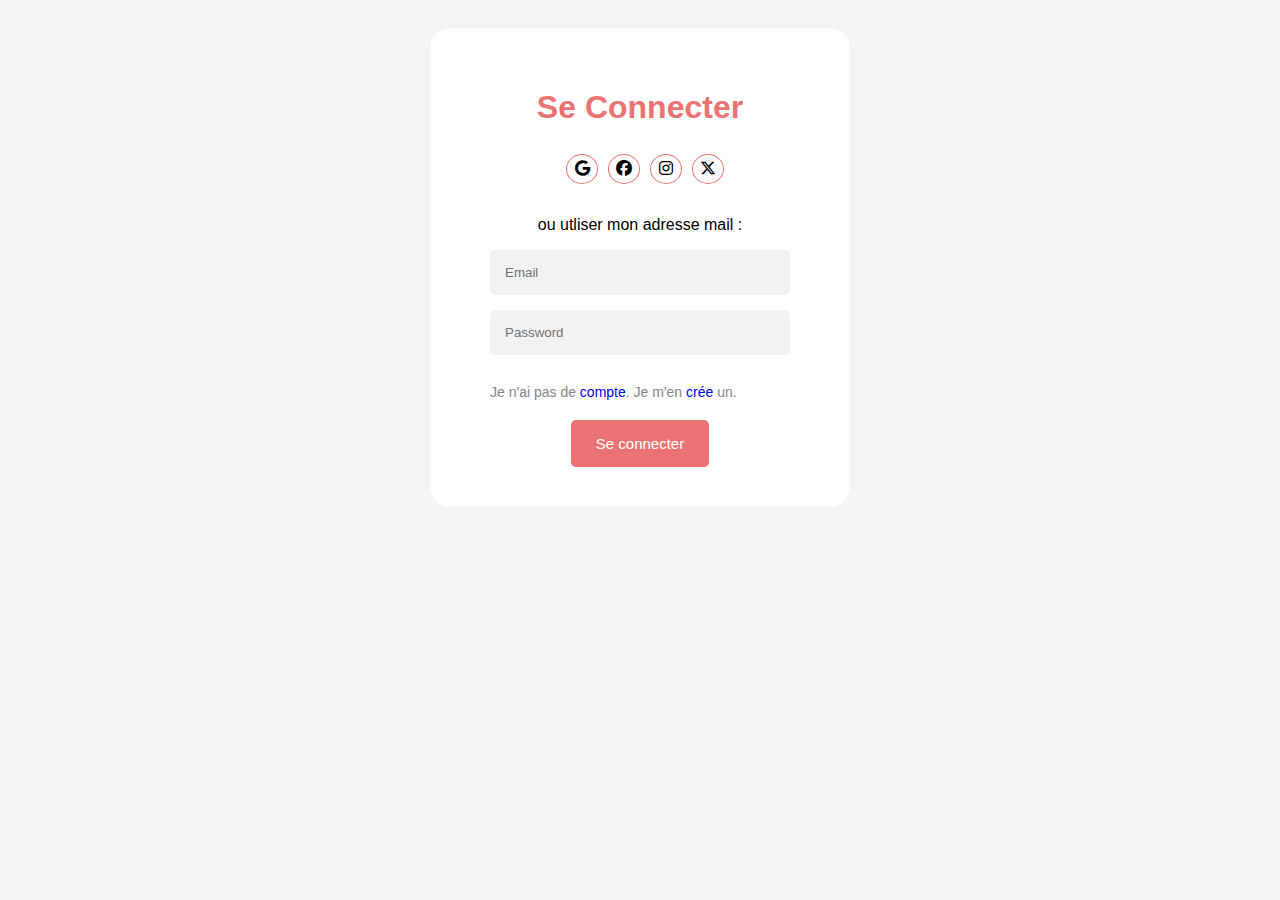
<file: Formulaire/Se connecter.html>
<!DOCTYPE html>
<html lang="fr">
<head>
    <meta charset="UTF-8">
    <meta name="viewport" content="width=device-width, initial-scale=1.0">
    <link rel="stylesheet" href="Se connecter.css">
    <link rel="stylesheet" href="https://cdnjs.cloudflare.com/ajax/libs/font-awesome/6.7.2/css/all.min.css" integrity="sha512-Evv84Mr4kqVGRNSgIGL/F/aIDqQb7xQ2vcrdIwxfjThSH8CSR7PBEakCr51Ck+w+/U6swU2Im1vVX0SVk9ABhg==" crossorigin="anonymous" referrerpolicy="no-referrer" />
    <title>Se Connecter</title>
</head>
<body>
    <form>
        <h1>Se Connecter</h1>
        <div class="social-media">
            <p><i class="fa-brands fa-google"></i></p>
            <p><i class="fa-brands fa-facebook"></i></p>
            <p><i class="fa-brands fa-instagram"></i></p>
            <p><i class="fa-brands fa-x-twitter"></i></p>
        </div>
        <p class="choose-email">ou utliser mon adresse mail :</p>

        <div class="inputs">
            <input type="Email" placeholder="Email">
            <input type="Password" placeholder="Password">
        </div>

        <p class="inscription">Je n'ai pas de <span>compte</span>. Je m'en <span>crée</span> un.</p>
        <div align="center">
            <button type="submit">Se connecter</button>
        </div>
    </form>







</body>
</html>
</file>
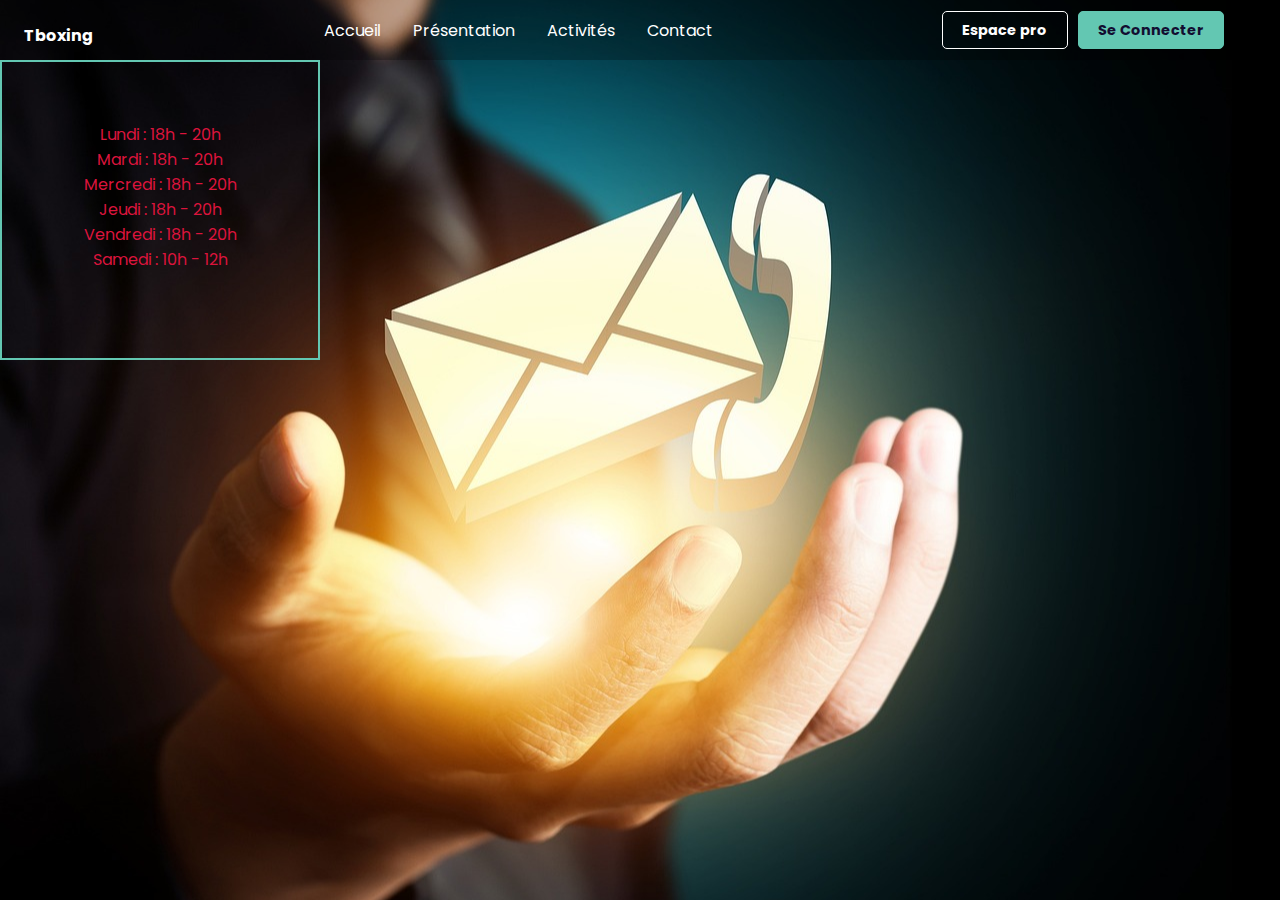
<file: Pages/Contact.html>
<!DOCTYPE html>
<html lang="fr">
<head>
    <meta charset="UTF-8">
    <meta name="viewport" content="width=device-width, initial-scale=1.0">
    <link rel="stylesheet" href="../style.css">
    <link rel="stylesheet" href="./Contact.css">
    <link rel="stylesheet" href="https://cdnjs.cloudflare.com/ajax/libs/font-awesome/6.7.2/css/all.min.css" integrity="sha512-Evv84Mr4kqVGRNSgIGL/F/aIDqQb7xQ2vcrdIwxfjThSH8CSR7PBEakCr51Ck+w+/U6swU2Im1vVX0SVk9ABhg==" crossorigin="anonymous" referrerpolicy="no-referrer" />
    <link rel="preconnect" href="https://fonts.googleapis.com">
    <link rel="preconnect" href="https://fonts.gstatic.com" crossorigin>
    <link href="https://fonts.googleapis.com/css2?family=DM+Serif+Display:ital@0;1&family=Dancing+Script:wght@400..700&family=Oswald:wght@200..700&family=Poppins:ital,wght@0,100;0,200;0,300;0,400;0,500;0,600;0,700;0,800;0,900;1,100;1,200;1,300;1,400;1,500;1,600;1,700;1,800;1,900&display=swap" rel="stylesheet">
    
    <title>Contact</title>
</head>
<body>
    <header>
        <div class="navbar">
            <div class="logo">
                <a href="#">Tboxing</a>
            </div>
            <ul class="Links">
                <li><a href="../index.html">Accueil</a></li>
                <li><a href="./presentation.html">Présentation</a></li>
                <li><a href="./Activites.html">Activités</a></li>
                <li><a href="./Contact.html">Contact</a></li>
            </ul>
            <div class="buttons">
                <a href="#" class="action-button pro">Espace pro</a>
                <a href="#" class="action-button">Se Connecter</a>
            </div>
            <div class="burger-menu-button">
                <i class="fa-solid fa-bars"></i>
            </div>
        </div>

        <div class="burger-menu">
            <ul class="Links">
                <li><a href="Accueil.html">Accueil</a></li>
                    <li><a href="./presentation.html">Présentation</a></li>
                    <li><a href="./Activites.html">Activités</a></li>
                    <li><a href="./Contact.html">Contact</a></li>
                    <div class="divider"></div>
                    <div class="buttons-burger-menu">
                        <a href="#" class="action-button pro">Espace pro</a>
                        <a href="#" class="action-button">Se Connecter</a>
                    </div>
            </ul>
                    
        </div>
        
    </header>

    <div class="containers">

<div class="boîte2">
    <article>
        <p>Lundi : 18h - 20h</p>
        <p>Mardi : 18h - 20h</p>
        <p>Mercredi : 18h - 20h</p>
        <p>Jeudi : 18h - 20h</p>
        <p>Vendredi : 18h - 20h</p>
        <p>Samedi : 10h - 12h</p> 
    </article>
    </div>
</div>

</body>

<script src ="../script.js"></script>
        
    </script>
</html>
</file>
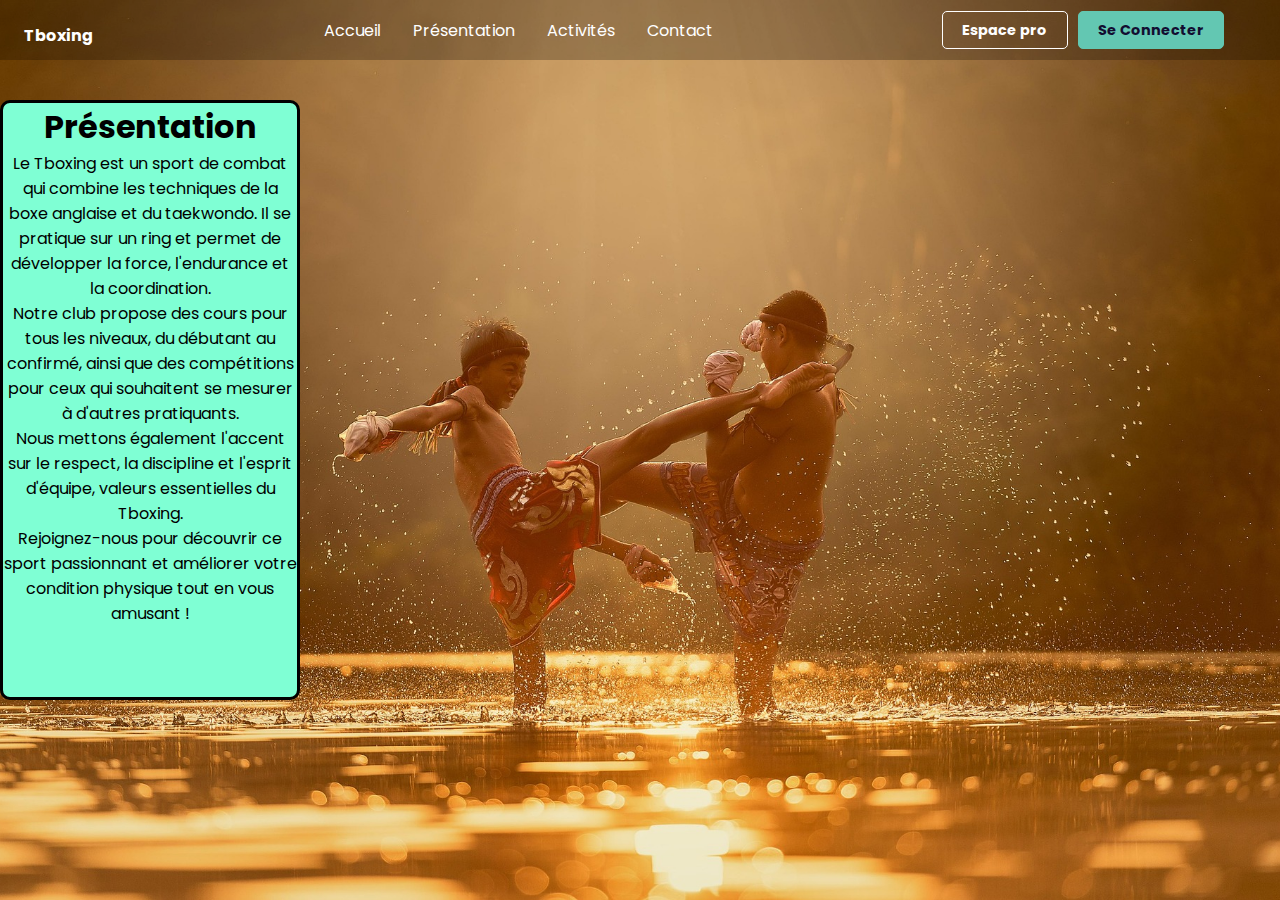
<file: Pages/presentation.html>
<!DOCTYPE html>
<html lang="fr">
<head>
    <meta charset="UTF-8">
    <meta name="viewport" content="width=device-width, initial-scale=1.0">
    <link rel="stylesheet" href="../style.css">
    <link rel="stylesheet" href="../Pages/presentation.css">
    <link rel="stylesheet" href="https://cdnjs.cloudflare.com/ajax/libs/font-awesome/6.7.2/css/all.min.css" integrity="sha512-Evv84Mr4kqVGRNSgIGL/F/aIDqQb7xQ2vcrdIwxfjThSH8CSR7PBEakCr51Ck+w+/U6swU2Im1vVX0SVk9ABhg==" crossorigin="anonymous" referrerpolicy="no-referrer" />
    <link rel="preconnect" href="https://fonts.googleapis.com">
    <link rel="preconnect" href="https://fonts.gstatic.com" crossorigin>
    <link href="https://fonts.googleapis.com/css2?family=DM+Serif+Display:ital@0;1&family=Dancing+Script:wght@400..700&family=Oswald:wght@200..700&family=Poppins:ital,wght@0,100;0,200;0,300;0,400;0,500;0,600;0,700;0,800;0,900;1,100;1,200;1,300;1,400;1,500;1,600;1,700;1,800;1,900&display=swap" rel="stylesheet">
    
    <title>Présentation</title>
</head>
<body>
    <header>
        <div class="navbar">
            <div class="logo">
                <a href="#">Tboxing</a>
            </div>
            <ul class="Links">
                <li><a href="../index.html">Accueil</a></li>
                <li><a href="./presentation">Présentation</a></li>
                <li><a href="./Activites.html">Activités</a></li>
                <li><a href="./Contact.html">Contact</a></li>
            </ul>
            <div class="buttons">
                <a href="#" class="action-button pro">Espace pro</a>
                <a href="#" class="action-button">Se Connecter</a>
            </div>
            <div class="burger-menu-button">
                <i class="fa-solid fa-bars"></i>
            </div>
        </div>

        <div class="burger-menu">
            <ul class="Links">
                <li><a href="Accueil.html">Accueil</a></li>
                    <li><a href="presentation.html">Présentation</a></li>
                    <li><a href="./Activites.html">Activités</a></li>
                    <li><a href="./Contact">Contact</a></li>
                    <div class="divider"></div>
                    <div class="buttons-burger-menu">
                        <a href="#" class="action-button pro">Espace pro</a>
                        <a href="#" class="action-button">Se Connecter</a>
                    </div>
            </ul>
                    
        </div>
        
    </header>

        <div class="boîte1">
            <h1>Présentation</h1>
            <p>Le Tboxing est un sport de combat qui combine les techniques de la boxe anglaise et du taekwondo. Il se pratique sur un ring et permet de développer la force, l'endurance et la coordination.</p>
            <p>Notre club propose des cours pour tous les niveaux, du débutant au confirmé, ainsi que des compétitions pour ceux qui souhaitent se mesurer à d'autres pratiquants.</p>
            <p>Nous mettons également l'accent sur le respect, la discipline et l'esprit d'équipe, valeurs essentielles du Tboxing.</p>
            <p>Rejoignez-nous pour découvrir ce sport passionnant et améliorer votre condition physique tout en vous amusant !</p>
        </div>

</body>

    <script src ="../script.js"></script>
        
    </script>
</html>
</file>
<file: Formulaire/Se connecter.css>
<style>
@import url('https://fonts.googleapis.com/css2?family=DM+Serif+Display:ital@0;1&family=Dancing+Script:wght@400..700&family=Oswald:wght@200..700&family=Poppins:ital,wght@0,100;0,200;0,300;0,400;0,500;0,600;0,700;0,800;0,900;1,100;1,200;1,300;1,400;1,500;1,600;1,700;1,800;1,900&family=Roboto:ital,wght@0,100..900;1,100..900&display=swap');
</style>
* {
    margin: 0;
    padding: 0;
    list-style: none;
}

body{
    display: flex;
    justify-content: center;
    align-items: center;
    background-color: #f5f5f5;
    font-family: "Roboto", sans-serif;
}

form{
    margin-top: 20px;
    background-color: #fff;
    padding: 40px 60px;
    border-radius: 20px;
    min-width: 300px;
}

form h1 {
    color: #eb7371;
    text-align: center;
}

form .social-media {
    margin-top: -10px;
    display: flex;
    flex-wrap: wrap;
    justify-content: center;
}

form .social-media p{
    padding: 5px;
    margin-left: 10px;
    border: 1px solid #eb7371;
    border-radius:  100%;
    width: 20px;
    text-align: center; 
    cursor: pointer;
}

form p.choose-email {
    text-align: center;
}

form .inputs {
    display: flex;
    flex-direction: column;
}

form .inputs input[type="email"] , input[type="password"]{
    padding: 15px;
    border-radius: 5px;
    border: none;
    background-color: #f2f2f2;
    margin-bottom: 15px;
    outline: none;
}

form p.inscription {
    font-size: 14px;
    margin-bottom: 20px;
    color: #878787;
}

form p.inscription span {
    color: blue;
}

form button{
    padding: 15px 25px;
    border: none;
    border-radius: 5px;
    font-size: 15px;
    color: #fff;
    background-color: #eb7371;
    outline: none;
    cursor: pointer;

}
</file>
<file: style.css>
* {
    margin: 0;
    padding: 0;
    box-sizing: border-box;
    font-family: 'Poppins', sans-serif;
}

body {
    height: 100vh;
    background-image: url(../Site_Vitrine/assets/Img/punching-bags-rope-gym.jpg);
    background-size: cover;
    background-position: center;
}

li {
    list-style: none;
}

a {
    text-decoration: none;
    color: #fff;
    font-size: 1rem;
}

a:hover {
    color: #63c7b2;
}

header {
    position: relative;
    padding: 0 1.5rem;
    background-color: rgba(0, 0, 0, 0.238);
}

.navbar {
    width: 100%;
    max-width: 1200px;
    height: 60px;
    display: flex;
    align-items: center;
    justify-content: space-between;
}

.navbar .logo {
    font-size: 2rem;
    font-weight: bold;
}

.navbar .Links {
    display: flex;
    gap: 2rem;  
}

.navbar .burger-menu-button {
    color: #fff;
    font-size: 1.5rem;
    cursor: pointer;
    display: none
}

.buttons {
    display: flex;
    gap: 10px;   
}

.action-button {
    background-color: #63c7b2;
    color: #120d31;
    border: 1px solid #63c7b2;
    padding: 0.5em 1.2rem;
    border-radius: 5px;
    outline: none;
    font-size: 0.9rem;
    font-weight: bold;
    cursor: pointer;  
}

.action-button:hover {
    color: #fff;
    border: 1px solid #fff;
}

.pro {
    background-color: transparent;
    color: #fff;
    border: 1px solid #fff;
}

.pro:hover {
    background-color: #fff;
    color: #120d31;
}


/* ---------- Burger Menu ----------*/

.burger-menu {
    display: none;
     height: 0;
    position: absolute;
    right: 2rem;
    top: 60px;
    width: 200px;
    background: rgba(0, 0, 0, 0.2);
    backdrop-filter: blur(15px);
    border-radius: 10px;
    overflow: hidden;
    transition: height 0.2s cubic-bezier(0.175, 0.885, 0.32, 1.275);
}

.burger-menu.open {
    height: 310px;

}

.burger-menu li {
    padding: 0.7rem;
    display: flex;
    align-items: center;
    justify-content: center;
}

.divider {
    height: 1px;
    background-color: #fff;
    width: 80%;
    margin-left: auto;
    margin-right: auto;
    margin-bottom: 1rem;
}

.burger-menu .action-button {
    width: 80%;
    display: flex;
    justify-content: center;
    align-items: center;
}

.buttons-burger-menu {
    display: flex;
    flex-direction: column;
    justify-content: center;
    align-items: center;
    gap: 10px;
}


/*---------- RESPONSIVE ----------*/

@media (max-width: 990px){
    header{
       background: none; 
    }

    .navbar .Links,
    .navbar .action-button{
        display: none;

    }

    .navbar .burger-menu-button{
        display: block;
    }

.burger-menu {
    display: block;

}
}
</file>
<file: Pages/Contact.css>
* {
    margin: 0;
    padding: 0;
    box-sizing: border-box;
    font-family: 'Poppins', sans-serif;
}

body {
    height: 100vh;
    background-image: url(../assets/Img/BG_Contact/Background.jpg);
    background-size: cover;
    background-position: center;
}

.boîte2 {
    width: 320px;
    height: 300px;
    text-align: center;
    padding: 60px;
    border: 2px solid #63c7b2;
}

.containers .boîte2 article {
    color: crimson;
    display: flex;
    flex-direction: column;
}


li {
    list-style: none;
}

a {
    text-decoration: none;
    color: #fff;
    font-size: 1rem;
}

a:hover {
    color: #63c7b2;
}

header {
    position: relative;
    padding: 0 1.5rem;
    background-color: rgba(0, 0, 0, 0.238);
}

.navbar {
    width: 100%;
    max-width: 1200px;
    height: 60px;
    display: flex;
    align-items: center;
    justify-content: space-between;
}

.navbar .logo {
    font-size: 2rem;
    font-weight: bold;
}

.navbar .Links {
    display: flex;
    gap: 2rem;  
}

.navbar .burger-menu-button {
    color: #fff;
    font-size: 1.5rem;
    cursor: pointer;
    display: none
}

.buttons {
    display: flex;
    gap: 10px;   
}

.action-button {
    background-color: #63c7b2;
    color: #120d31;
    border: 1px solid #63c7b2;
    padding: 0.5em 1.2rem;
    border-radius: 5px;
    outline: none;
    font-size: 0.9rem;
    font-weight: bold;
    cursor: pointer;  
}

.action-button:hover {
    color: #fff;
    border: 1px solid #fff;
}

.pro {
    background-color: transparent;
    color: #fff;
    border: 1px solid #fff;
}

.pro:hover {
    background-color: #fff;
    color: #120d31;
}


/* ---------- Burger Menu ----------*/

.burger-menu {
    display: none;
     height: 0;
    position: absolute;
    right: 2rem;
    top: 60px;
    width: 200px;
    background: rgba(0, 0, 0, 0.2);
    backdrop-filter: blur(15px);
    border-radius: 10px;
    overflow: hidden;
    transition: height 0.2s cubic-bezier(0.175, 0.885, 0.32, 1.275);
}

.burger-menu.open {
    height: 310px;

}

.burger-menu li {
    padding: 0.7rem;
    display: flex;
    align-items: center;
    justify-content: center;
}

.divider {
    height: 1px;
    background-color: #fff;
    width: 80%;
    margin-left: auto;
    margin-right: auto;
    margin-bottom: 1rem;
}

.burger-menu .action-button {
    width: 80%;
    display: flex;
    justify-content: center;
    align-items: center;
}

.buttons-burger-menu {
    display: flex;
    flex-direction: column;
    justify-content: center;
    align-items: center;
    gap: 10px;
}


/*---------- RESPONSIVE ----------*/

@media (max-width: 990px){
    header{
       background: none; 
    }

    .navbar .Links,
    .navbar .action-button{
        display: none;

    }

    .navbar .burger-menu-button{
        display: block;
    }

.burger-menu {
    display: block;

}
}
</file>
<file: Pages/presentation.css>
* {
    margin: 0;
    padding: 0;
    box-sizing: border-box;
    font-family: 'Poppins', sans-serif;
}

body {
    height: 100vh;
    background-image: url(../assets/Img/BG_Presentation/Activitées.jpg);
    background-size: cover;
    background-position: center;
}

.boîte1 {
    background-color: aquamarine;
    height: 600px;
    width: 300px;
    border: 3px solid black;
    border-radius: 10px;
    margin-top: 40px;
}

.boîte1 h1 {
    text-align: center;
}

.boîte1 p {
    text-align: center;
}

li {
    list-style: none;
}

a {
    text-decoration: none;
    color: #fff;
    font-size: 1rem;
}

a:hover {
    color: #63c7b2;
}

header {
    position: relative;
    padding: 0 1.5rem;
    background-color: rgba(0, 0, 0, 0.238);
}

.navbar {
    width: 100%;
    max-width: 1200px;
    height: 60px;
    display: flex;
    align-items: center;
    justify-content: space-between;
}

.navbar .logo {
    font-size: 2rem;
    font-weight: bold;
}

.navbar .Links {
    display: flex;
    gap: 2rem;  
}

.navbar .burger-menu-button {
    color: #fff;
    font-size: 1.5rem;
    cursor: pointer;
    display: none
}

.buttons {
    display: flex;
    gap: 10px;   
}

.action-button {
    background-color: #63c7b2;
    color: #120d31;
    border: 1px solid #63c7b2;
    padding: 0.5em 1.2rem;
    border-radius: 5px;
    outline: none;
    font-size: 0.9rem;
    font-weight: bold;
    cursor: pointer;  
}

.action-button:hover {
    color: #fff;
    border: 1px solid #fff;
}

.pro {
    background-color: transparent;
    color: #fff;
    border: 1px solid #fff;
}

.pro:hover {
    background-color: #fff;
    color: #120d31;
}


/* ---------- Burger Menu ----------*/

.burger-menu {
    display: none;
     height: 0;
    position: absolute;
    right: 2rem;
    top: 60px;
    width: 200px;
    background: rgba(0, 0, 0, 0.2);
    backdrop-filter: blur(15px);
    border-radius: 10px;
    overflow: hidden;
    transition: height 0.2s cubic-bezier(0.175, 0.885, 0.32, 1.275);
}

.burger-menu.open {
    height: 310px;

}

.burger-menu li {
    padding: 0.7rem;
    display: flex;
    align-items: center;
    justify-content: center;
}

.divider {
    height: 1px;
    background-color: #fff;
    width: 80%;
    margin-left: auto;
    margin-right: auto;
    margin-bottom: 1rem;
}

.burger-menu .action-button {
    width: 80%;
    display: flex;
    justify-content: center;
    align-items: center;
}

.buttons-burger-menu {
    display: flex;
    flex-direction: column;
    justify-content: center;
    align-items: center;
    gap: 10px;
}


/*---------- RESPONSIVE ----------*/

@media (max-width: 990px){
    header{
       background: none; 
    }

    .navbar .Links,
    .navbar .action-button{
        display: none;

    }

    .navbar .burger-menu-button{
        display: block;
    }

.burger-menu {
    display: block;

}
}
</file>
